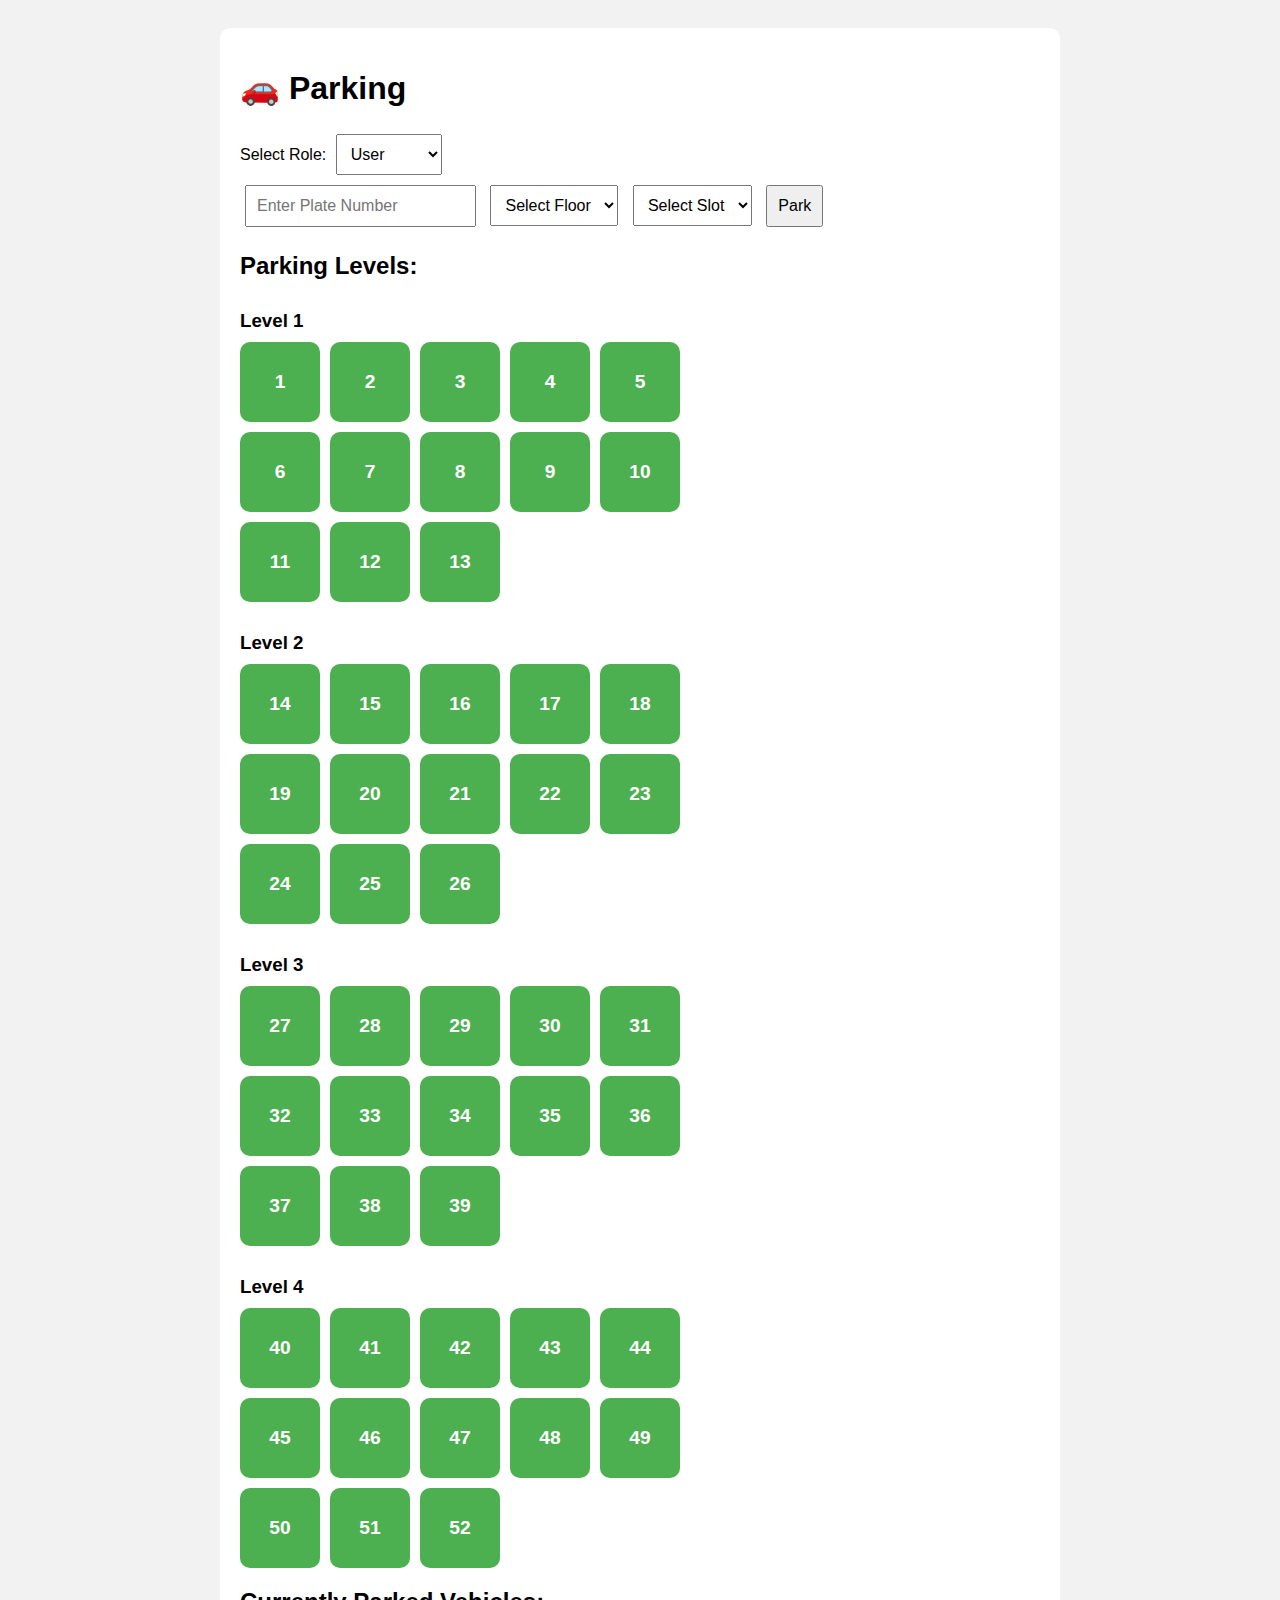
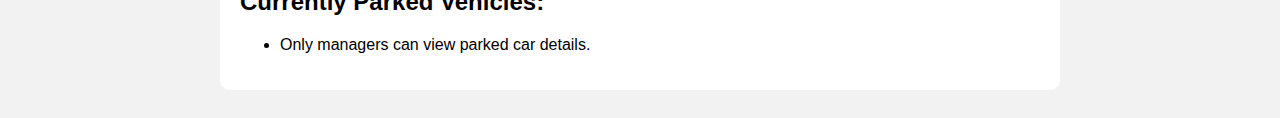
<file: index.html>
<!DOCTYPE html> 
<html lang="en"> 
<head> 
  <meta charset="UTF-8" /> 
  <meta name="viewport" content="width=device-width, initial-scale=1.0"/> 
  <title>Parking </title> 
  <link rel="stylesheet" href="style2.css" /> 
</head> 
<body> 
  <div class="container"> 
    <h1>
 🚗
 Parking </h1> 
 
    <label for="role">Select Role:</label> 
    <select id="role"> 
      <option value="user">User</option> 
      <option value="manager">Manager</option> 
    </select> 
 
    <form id="parkingForm"> 
      <input type="text" id="plate" placeholder="Enter Plate Number" 
required /> 
      
      <select id="floorSelect"> 
        <option value="">Select Floor</option> 
        <option value="0">Level 1</option> 
        <option value="1">Level 2</option> 
        <option value="2">Level 3</option> 
        <option value="3">Level 4</option> 
      </select> 
 
      <select id="slotSelect"> 
        <option value="">Select Slot</option> 
      </select> 
 
      <button type="submit">Park</button> 
    </form> 
 
    <h2>Parking Levels:</h2> 
    <div id="parkingLevels"></div> 
 
<h2>Currently Parked Vehicles:</h2> 
<ul id="parkingList"></ul> 
</div> 
<script src="script2.js"></script> 
</body> 
</html>
</file>
<file: style2.css>
body { 
  font-family: Arial, sans-serif; 
  background-color: #f2f2f2; 
  padding: 20px; 
} 
 
.container { 
  max-width: 800px; 
  margin: 0 auto; 
  background-color: white; 
  padding: 20px; 
  border-radius: 10px; 
} 
 
form { 
  margin-bottom: 20px; 
} 
 
input, select, button { 
  padding: 10px; 
  margin: 5px; 
  font-size: 1em; 
} 
 
button { 
  cursor: pointer; 
} 
 
.level { 
  margin-top: 30px; 
} 
 
.level h3 { 
  margin-bottom: 10px; 
} 
 
.floor-grid { 
  display: grid; 
  grid-template-columns: repeat(5, 80px); 
  gap: 10px; 
} 
 
.slot { 
  width: 80px; 
  height: 80px; 
  border-radius: 10px; 
  display: flex; 
  align-items: center; 
  justify-content: center; 
  font-weight: bold; 
  cursor: default; 
} 
 
.vacant { 
  background-color: #4CAF50; 
  color: white; 
} 
 
.occupied { 
  background-color: #f44336; 
  color: white; 
} 
 
/* Phone (portrait) */ 
@media only screen and (max-width: 480px) { 
  .floor-grid { 
    grid-template-columns: repeat(3, 50px); 
  } 
 
  .slot { 
    width: 50px; 
    height: 50px; 
    font-size: 0.8em; 
  } 
 
  input, select, button { 
    font-size: 0.9em; 
  } 
} 
 
/* Phone (landscape) */ 
@media only screen and (max-width: 640px) and (orientation: landscape) { 
  .floor-grid { 
    grid-template-columns: repeat(3, 70px); 
  } 
 
  .slot { 
    width: 70px; 
    height: 70px; 
    font-size: 1em; 
  } 
} 
 
/* Tablet */ 
@media only screen and (min-width: 641px) and (max-width: 1024px) { 
  .floor-grid { 
    grid-template-columns: repeat(4, 100px); 
  } 
 
  .slot { 
    width: 100px; 
    height: 100px; 
    font-size: 1.2em; 
  } 
} 
 
/* Desktop */ 
@media only screen and (min-width: 1025px) { 
  .floor-grid { 
    grid-template-columns: repeat(5, 80px); 
  } 
 
  .slot { 
    width: 80px; 
    height: 80px; 
    font-size: 1.2em; 
  } 
}
</file>
